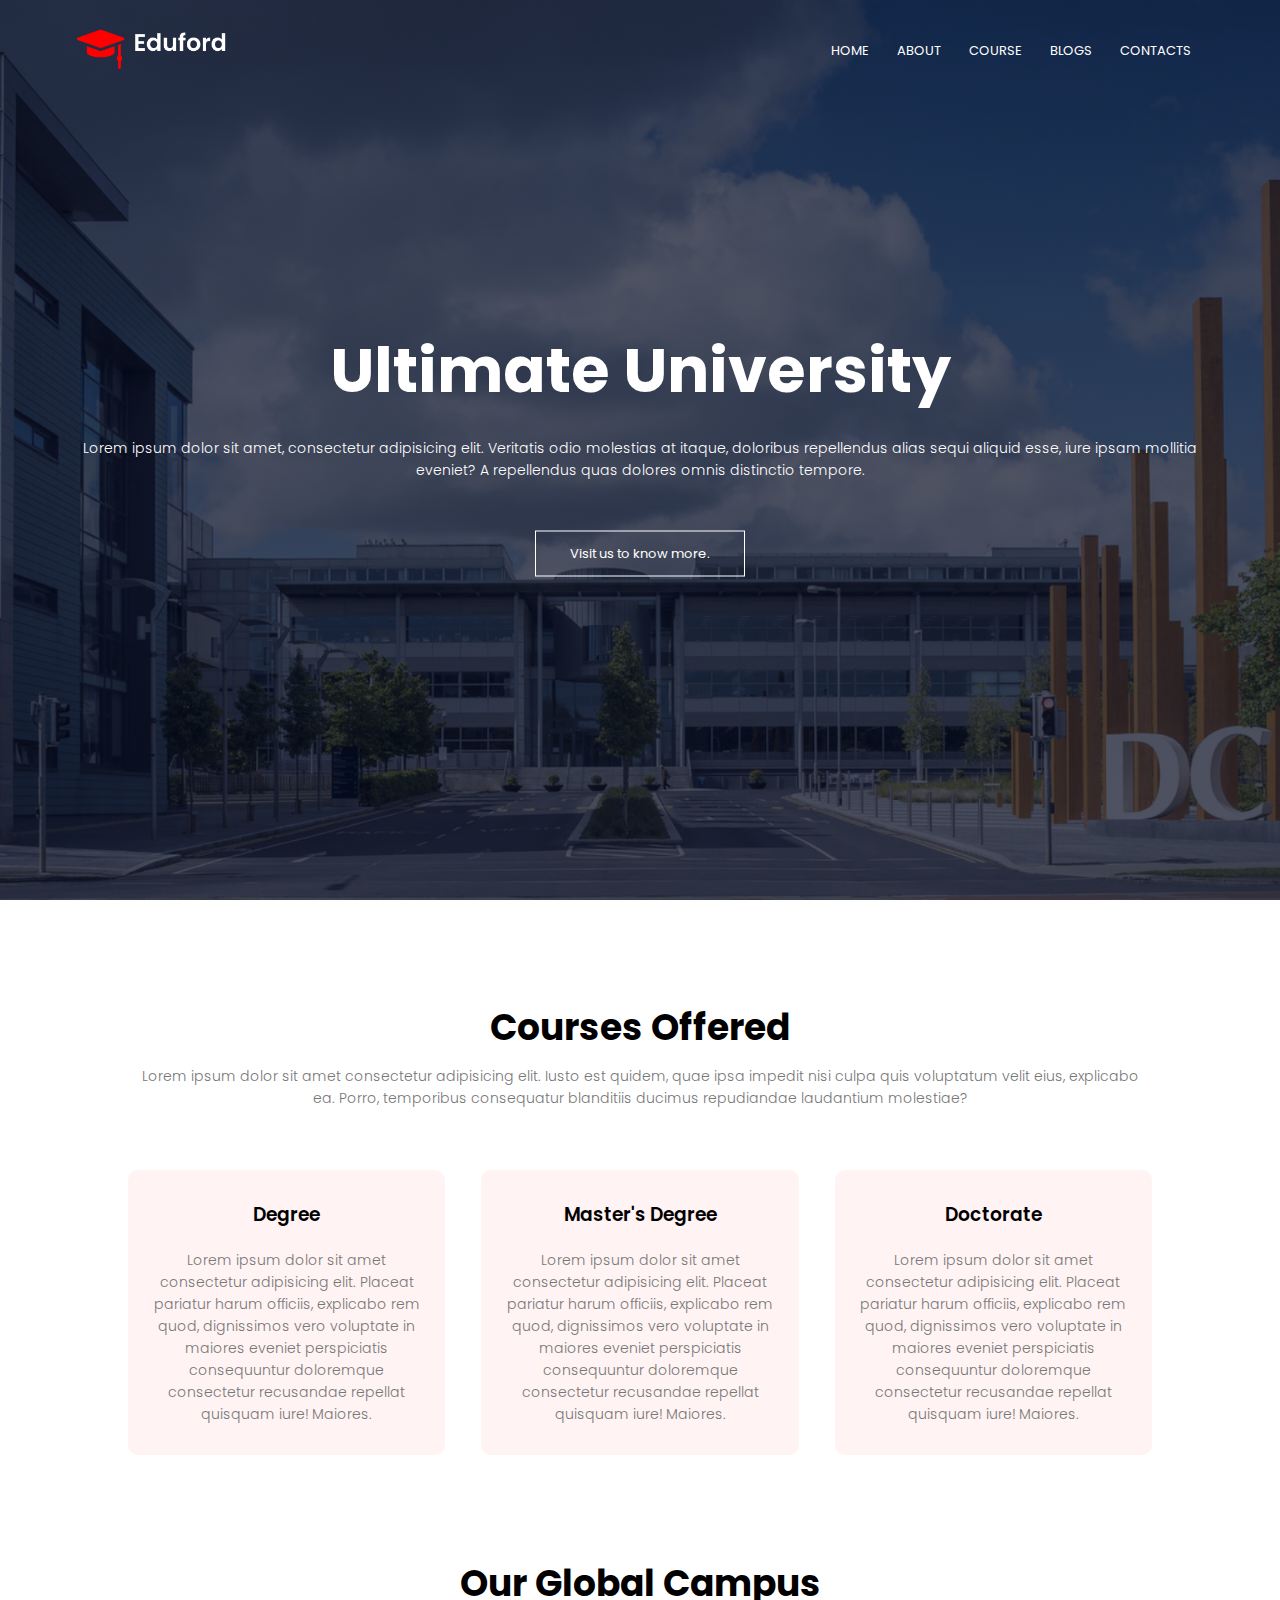
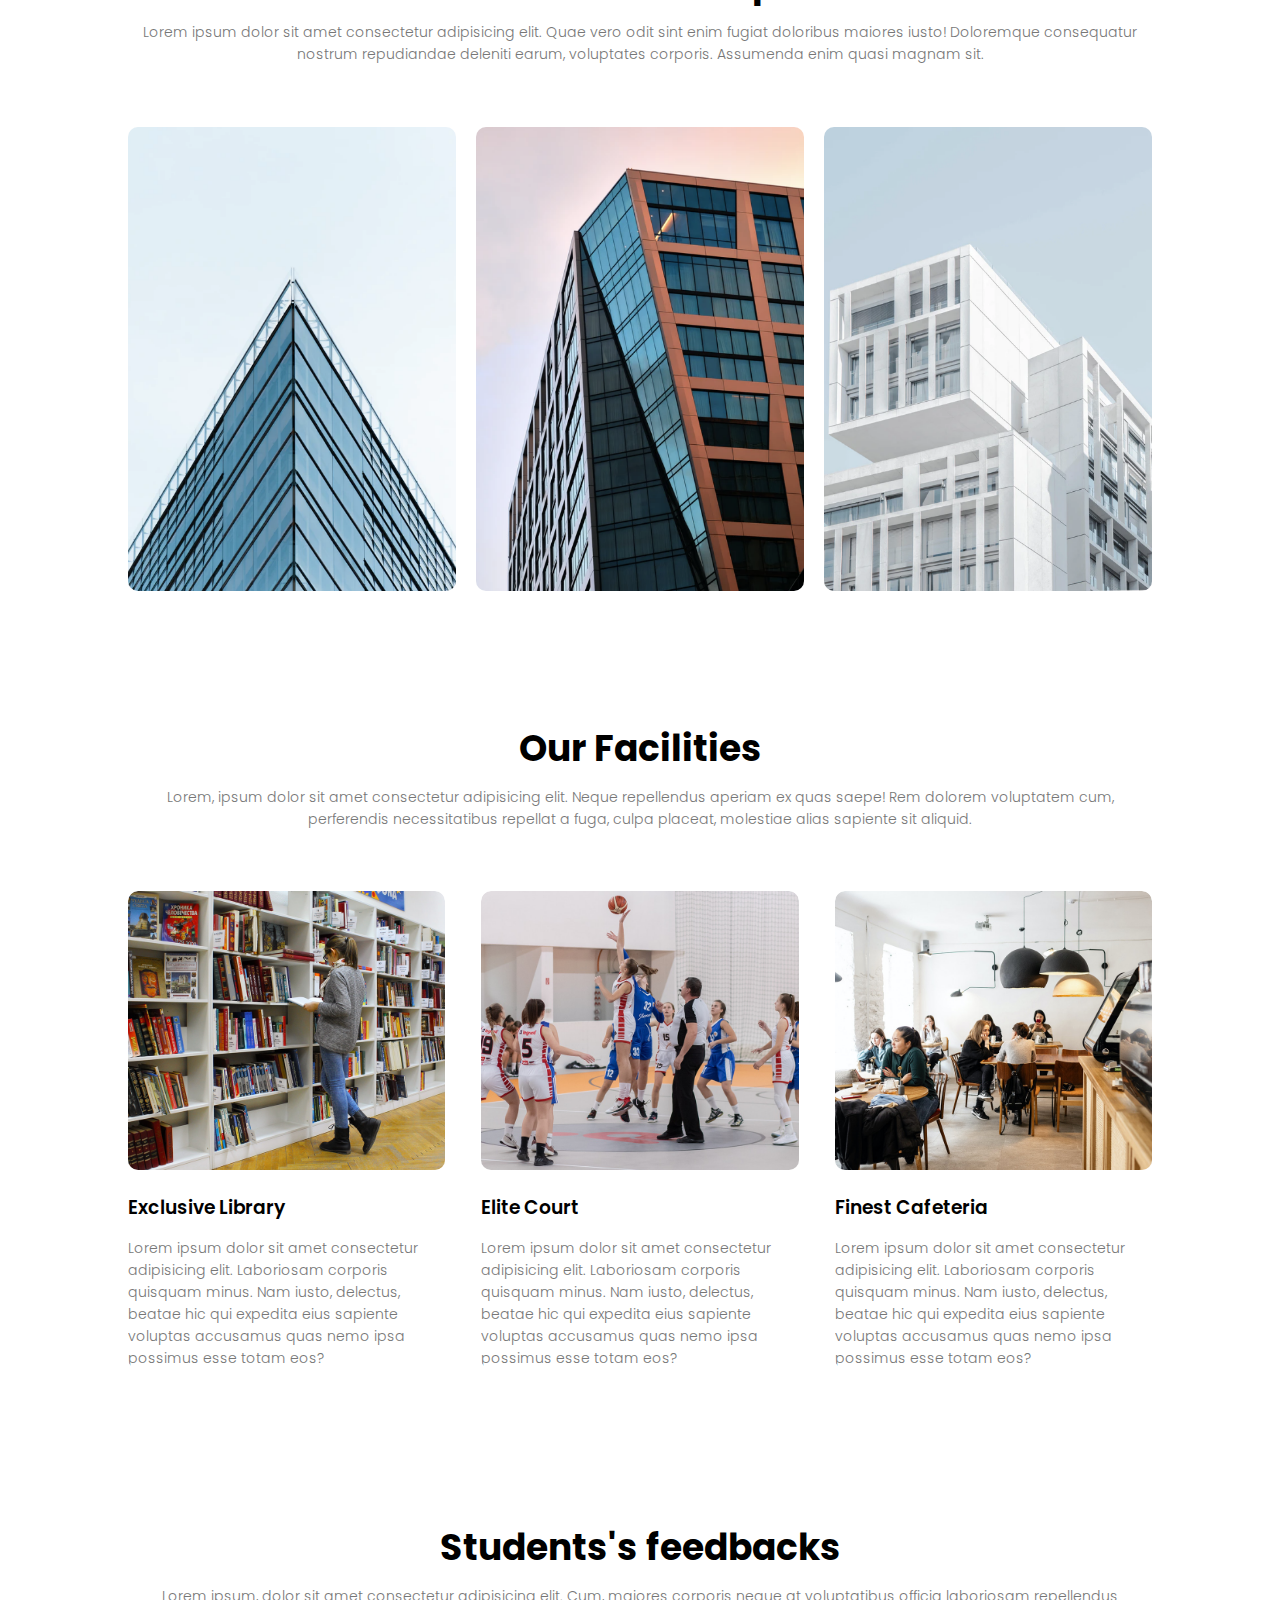
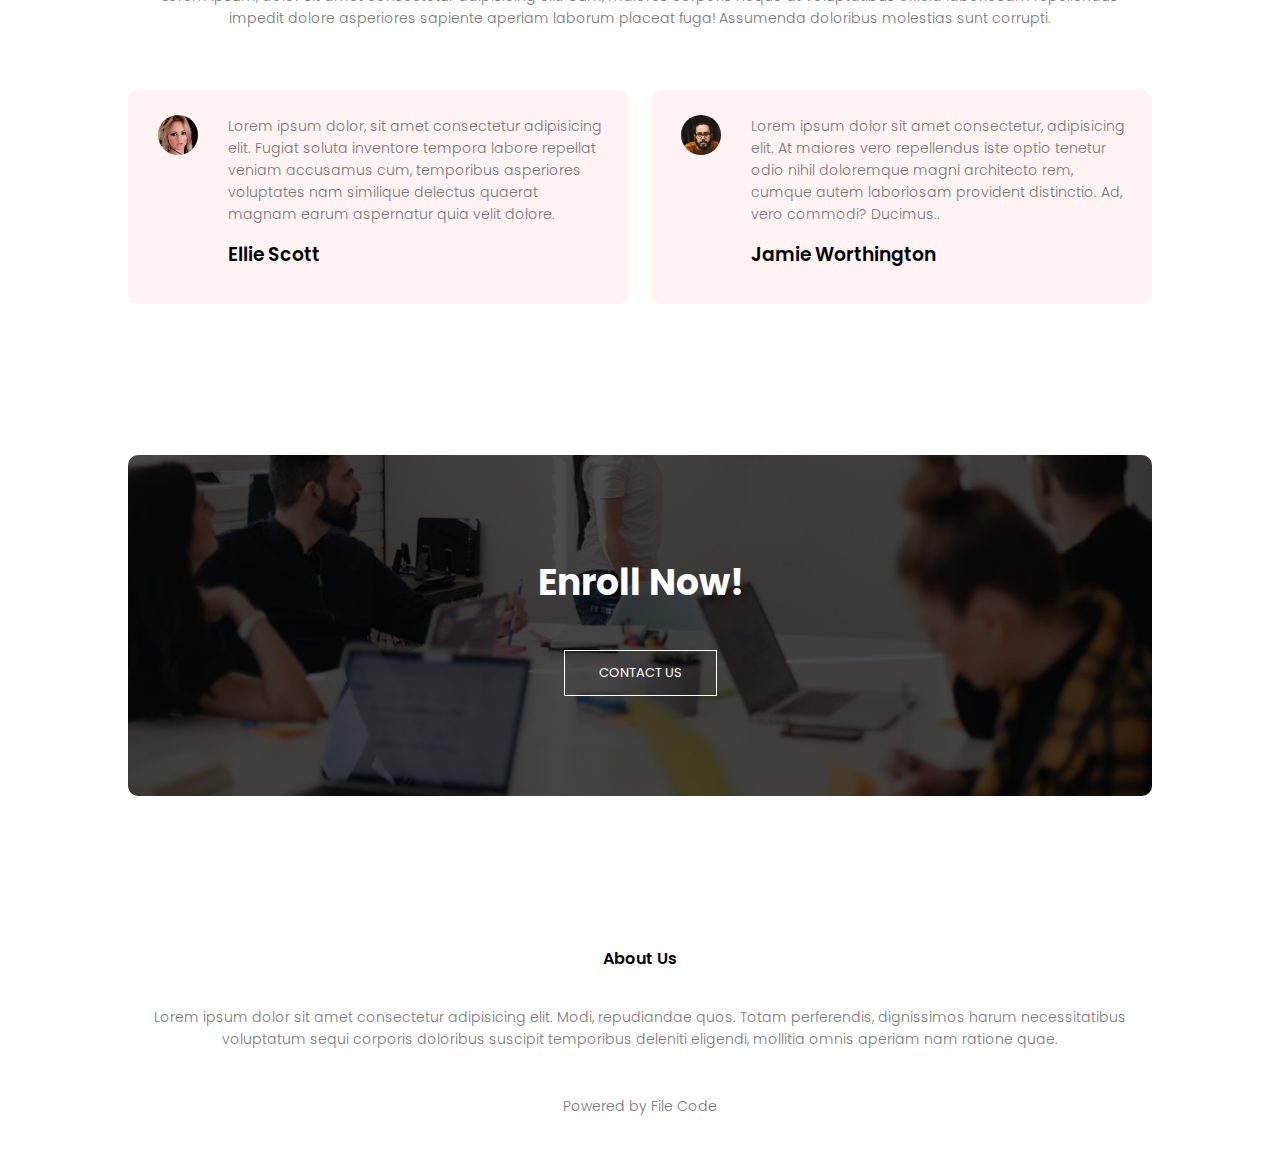
<file: index.html>
<!DOCTYPE html>
<html lang="en">
    <head>
        <meta charset="utf-8">
        <meta http-equiv="X-UA-Compatible" content="IE=edge">
        <title>EduFord University</title>
        <meta name="description" content="World's biggest university">
        <meta name="viewport" content="width=device-width, initial-scale=1">
        <link rel="stylesheet" href="styles.css">
        <link rel="stylesheet" href="https://cdnjs.cloudflare.com/ajax/libs/font-awesome/6.1.1/css/all.min.css" integrity="sha512-KfkfwYDsLkIlwQp6LFnl8zNdLGxu9YAA1QvwINks4PhcElQSvqcyVLLD9aMhXd13uQjoXtEKNosOWaZqXgel0g==" crossorigin="anonymous" referrerpolicy="no-referrer" />
        <link rel="icon" href="eduford_img/favicon.ico" type="image/ico">
    </head>
    <body>
        <section class="header" id="home">
            <nav>
                <a href="index.html"><img src="eduford_img/logo.png" alt="Logo"></a>
                <div class="nav-links" id="navLinks">
                    <i class="fa-solid fa-xmark" onclick="hideMenu()"></i>
                    <ul>
                        <li><a href="index.html">HOME</a></li>
                        <li><a href="about.html">ABOUT</a></li>
                        <li><a href="course.html">COURSE</a></li>
                        <li><a href="blog.html">BLOGS</a></li>
                        <li><a href="contacts.html">CONTACTS</a></li>
                    </ul>
                </div>
                <i class="fa-solid fa-bars" onclick="showMenu()"></i>
            </nav>
    <div class="text-box">
        <h1>Ultimate University</h1>
        <p>Lorem ipsum dolor sit amet, consectetur adipisicing elit. Veritatis odio molestias at itaque, doloribus repellendus alias sequi aliquid esse, iure ipsam mollitia eveniet? A repellendus quas dolores omnis distinctio tempore.</p>
        <a href="" class="hero-btn">Visit us to know more.</a>
    </div>

        </section>

        <section class="course" id="course">
            <h1>Courses Offered</h1>
            <p>Lorem ipsum dolor sit amet consectetur adipisicing elit. Iusto est quidem, quae ipsa impedit nisi culpa quis voluptatum velit eius, explicabo ea. Porro, temporibus consequatur blanditiis ducimus repudiandae laudantium molestiae?</p>

            <div class="row">
                <div class="course-col">
                    <h3>Degree</h3>
                    <p>Lorem ipsum dolor sit amet consectetur adipisicing elit. Placeat pariatur harum officiis, explicabo rem quod, dignissimos vero voluptate in maiores eveniet perspiciatis consequuntur doloremque consectetur recusandae repellat quisquam iure! Maiores.</p>
                </div>
                <div class="course-col">
                    <h3>Master's Degree</h3>
                    <p>Lorem ipsum dolor sit amet consectetur adipisicing elit. Placeat pariatur harum officiis, explicabo rem quod, dignissimos vero voluptate in maiores eveniet perspiciatis consequuntur doloremque consectetur recusandae repellat quisquam iure! Maiores.</p>
                </div>
                <div class="course-col">
                    <h3>Doctorate</h3>
                    <p>Lorem ipsum dolor sit amet consectetur adipisicing elit. Placeat pariatur harum officiis, explicabo rem quod, dignissimos vero voluptate in maiores eveniet perspiciatis consequuntur doloremque consectetur recusandae repellat quisquam iure! Maiores.</p>
                </div>
            </div>
        </section>

        <!-- Campus -->
        <section class="campus" id="campus">
            <h1>Our Global Campus</h1>
            <p>Lorem ipsum dolor sit amet consectetur adipisicing elit. Quae vero odit sint enim fugiat doloribus maiores iusto! Doloremque consequatur nostrum repudiandae deleniti earum, voluptates corporis. Assumenda enim quasi magnam sit.</p>

            <div class="row">
                <div class="campus-col">
                    <img src="eduford_img/london.png" alt="Campus">
                    <div class="layer">
                        <h3>LONDON</h3>
                    </div>
                </div>
                <div class="campus-col">
                    <img src="eduford_img/newyork.png" alt="Campus">
                    <div class="layer">
                        <h3>NEW YORK</h3>
                    </div>
                </div>
                <div class="campus-col">
                    <img src="eduford_img/washington.png" alt="Campus">
                    <div class="layer">
                        <h3>WASHINGTON</h3>
                    </div>
                </div>
            </div>
        </section>
        <!-- Facilities -->
        <section class="facilities" id="blogs">
            <h1>Our Facilities</h1>
            <p>Lorem, ipsum dolor sit amet consectetur adipisicing elit. Neque repellendus aperiam ex quas saepe! Rem dolorem voluptatem cum, perferendis necessitatibus repellat a fuga, culpa placeat, molestiae alias sapiente sit aliquid.</p>

            <div class="row">
                <div class="facilities-col">
                    <img src="eduford_img/library.png" alt="">
                    <h3>Exclusive Library</h3>
                    <p>Lorem ipsum dolor sit amet consectetur adipisicing elit. Laboriosam corporis quisquam minus. Nam iusto, delectus, beatae hic qui expedita eius sapiente voluptas accusamus quas nemo ipsa possimus esse totam eos?</p>
                </div>
                <div class="facilities-col">
                    <img src="eduford_img/basketball.png" alt="">
                    <h3>Elite Court</h3>
                    <p>Lorem ipsum dolor sit amet consectetur adipisicing elit. Laboriosam corporis quisquam minus. Nam iusto, delectus, beatae hic qui expedita eius sapiente voluptas accusamus quas nemo ipsa possimus esse totam eos?</p>
                </div>
                <div class="facilities-col">
                    <img src="eduford_img/cafeteria.png" alt="">
                    <h3>Finest Cafeteria</h3>
                    <p>Lorem ipsum dolor sit amet consectetur adipisicing elit. Laboriosam corporis quisquam minus. Nam iusto, delectus, beatae hic qui expedita eius sapiente voluptas accusamus quas nemo ipsa possimus esse totam eos?</p>
                </div>
            </div>
        </section>

        <!-- Testimonials -->
        <section class="testimonials">
            <h1>Students's feedbacks</h1>
            <p>Lorem ipsum, dolor sit amet consectetur adipisicing elit. Cum, maiores corporis neque at voluptatibus officia laboriosam repellendus impedit dolore asperiores sapiente aperiam laborum placeat fuga! Assumenda doloribus molestias sunt corrupti.</p>

            <div class="row">
                <div class="testimonial-col">
                    <img src="eduford_img/user1.jpg" alt="user1">
                    <div>
                        <p>Lorem ipsum dolor, sit amet consectetur adipisicing elit. Fugiat soluta inventore tempora labore repellat veniam accusamus cum, temporibus asperiores voluptates nam similique delectus quaerat magnam earum aspernatur quia velit dolore.</p>
                        <h3>Ellie Scott</h3>
                        <i class="fa-solid fa-star"></i>
                        <i class="fa-solid fa-star"></i>
                        <i class="fa-solid fa-star"></i>
                        <i class="fa-solid fa-star"></i>
                        <i class="fa-solid fa-star"></i>
                    </div>
                </div>
                <div class="testimonial-col">
                    <img src="eduford_img/user2.jpg" alt="user2">
                    <div>
                        <p>Lorem ipsum dolor sit amet consectetur, adipisicing elit. At maiores vero repellendus iste optio tenetur odio nihil doloremque magni architecto rem, cumque autem laboriosam provident distinctio. Ad, vero commodi? Ducimus..</p>
                        <h3>Jamie Worthington</h3>
                        <i class="fa-solid fa-star"></i>
                        <i class="fa-solid fa-star"></i>
                        <i class="fa-solid fa-star"></i>
                        <i class="fa-solid fa-star"></i>
                        <i class="fa-solid fa-star-half-stroke"></i>
                    </div>
                </div>
            </div>
        </section>

        <!-- Call to action -->
        <section class="cta" id="contacts">
            <h1>Enroll Now!</h1>
            <a href="" class="hero-btn">CONTACT US</a>
        </section>

        <!-- Footer -->
        <section class="footer">
            <h4>About Us</h4>
            <p>Lorem ipsum dolor sit amet consectetur adipisicing elit. Modi, repudiandae quos. Totam perferendis, dignissimos harum necessitatibus voluptatum sequi corporis doloribus suscipit temporibus deleniti eligendi, mollitia omnis aperiam nam ratione quae.</p>
            <div class="icons">
                <i class="fa-brands fa-instagram"></i>
                <i class="fa-brands fa-facebook"></i>
                <i class="fa-brands fa-linkedin"></i>
                <i class="fa-brands fa-twitter-square"></i>
                <i class="fa-brands fa-tiktok"></i>
            </div>
            <p>Powered by <i class="fa-solid fa-file-code fa-xl"></i> File Code</p>
        </section>

        <!-- Toggle Menu -->
        <script>
            var navLinks = document.getElementById('navLinks');
            
            function showMenu() {
                navLinks.style.right = "0";
            }
            function hideMenu() {
                navLinks.style.right = "-200px";
            }
        </script>

    </body>
</html>
</file>
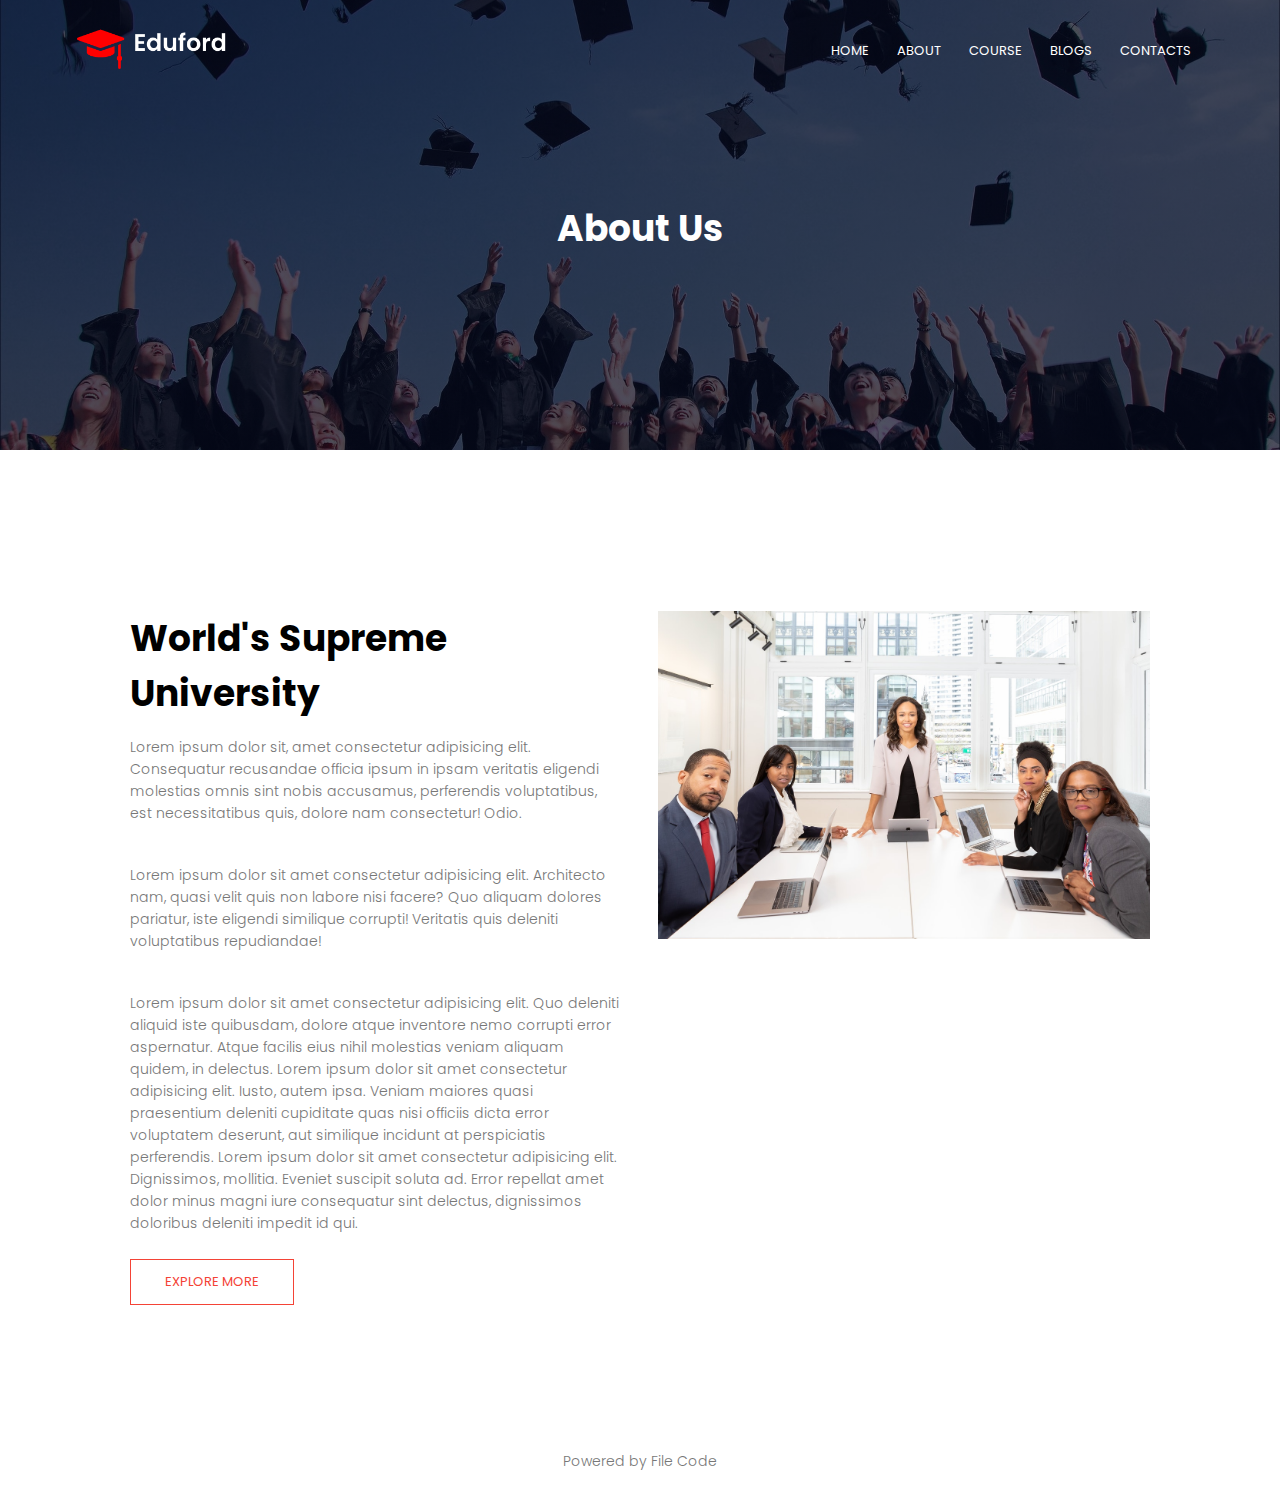
<file: about.html>
<!DOCTYPE html>
<html lang="en">
    <head>
        <meta charset="utf-8">
        <meta http-equiv="X-UA-Compatible" content="IE=edge">
        <title>Eduford University</title>
        <meta name="description" content="World's biggest university">
        <meta name="viewport" content="width=device-width, initial-scale=1">
        <link rel="stylesheet" href="styles.css">
        <link rel="stylesheet" href="https://cdnjs.cloudflare.com/ajax/libs/font-awesome/6.1.1/css/all.min.css" integrity="sha512-KfkfwYDsLkIlwQp6LFnl8zNdLGxu9YAA1QvwINks4PhcElQSvqcyVLLD9aMhXd13uQjoXtEKNosOWaZqXgel0g==" crossorigin="anonymous" referrerpolicy="no-referrer" />
        <link rel="icon" href="eduford_img/favicon.ico" type="image/ico">
    </head>
    <body>
        <section class="sub-header">
            <nav>
                <a href="index.html"><img src="eduford_img/logo.png" alt="Logo"></a>
                <div class="nav-links" id="navLinks">
                    <i class="fa-solid fa-xmark" onclick="hideMenu()"></i>
                    <ul>
                        <li><a href="index.html">HOME</a></li>
                        <li><a href="about.html">ABOUT</a></li>
                        <li><a href="course.html">COURSE</a></li>
                        <li><a href="blog.html">BLOGS</a></li>
                        <li><a href="">CONTACTS</a></li>
                    </ul>
                </div>
                <i class="fa-solid fa-bars" onclick="showMenu()"></i>
            </nav>
            <h1>About Us</h1>
        </section>

        <!-- About us content -->
        <section class="about-us">
            <div class="row">
                <div class="about-col">
                    <h1>World's Supreme University</h1>
                    <p>Lorem ipsum dolor sit, amet consectetur adipisicing elit. Consequatur recusandae officia ipsum in ipsam veritatis eligendi molestias omnis sint nobis accusamus, perferendis voluptatibus, est necessitatibus quis, dolore nam consectetur! Odio.</p>
                    <p>Lorem ipsum dolor sit amet consectetur adipisicing elit. Architecto nam, quasi velit quis non labore nisi facere? Quo aliquam dolores pariatur, iste eligendi similique corrupti! Veritatis quis deleniti voluptatibus repudiandae!</p>
                    <p>Lorem ipsum dolor sit amet consectetur adipisicing elit. Quo deleniti aliquid iste quibusdam, dolore atque inventore nemo corrupti error aspernatur. Atque facilis eius nihil molestias veniam aliquam quidem, in delectus. Lorem ipsum dolor sit amet consectetur adipisicing elit. Iusto, autem ipsa. Veniam maiores quasi praesentium deleniti cupiditate quas nisi officiis dicta error voluptatem deserunt, aut similique incidunt at perspiciatis perferendis. Lorem ipsum dolor sit amet consectetur adipisicing elit. Dignissimos, mollitia. Eveniet suscipit soluta ad. Error repellat amet dolor minus magni iure consequatur sint delectus, dignissimos doloribus deleniti impedit id qui.</p>
                    <a href="" class="hero-btn red-btn">EXPLORE MORE</a>
                </div>
                <div class="about-col">
                    <img src="eduford_img/about.jpg" alt="About">
                </div>
            </div>
        </section>


        <!-- Footer -->
        <section class="footer">
            <div class="icons">
                <i class="fa-brands fa-instagram"></i>
                <i class="fa-brands fa-facebook"></i>
                <i class="fa-brands fa-linkedin"></i>
                <i class="fa-brands fa-twitter-square"></i>
                <i class="fa-brands fa-tiktok"></i>
            </div>
            <p>Powered by <i class="fa-solid fa-file-code fa-xl"></i> File Code</p>
        </section>

        <!-- Toggle Menu -->
        <script>
            var navLinks = document.getElementById('navLinks');
            
            function showMenu() {
                navLinks.style.right = "0";
            }
            function hideMenu() {
                navLinks.style.right = "-200px";
            }
        </script>

    </body>
</html>
</file>
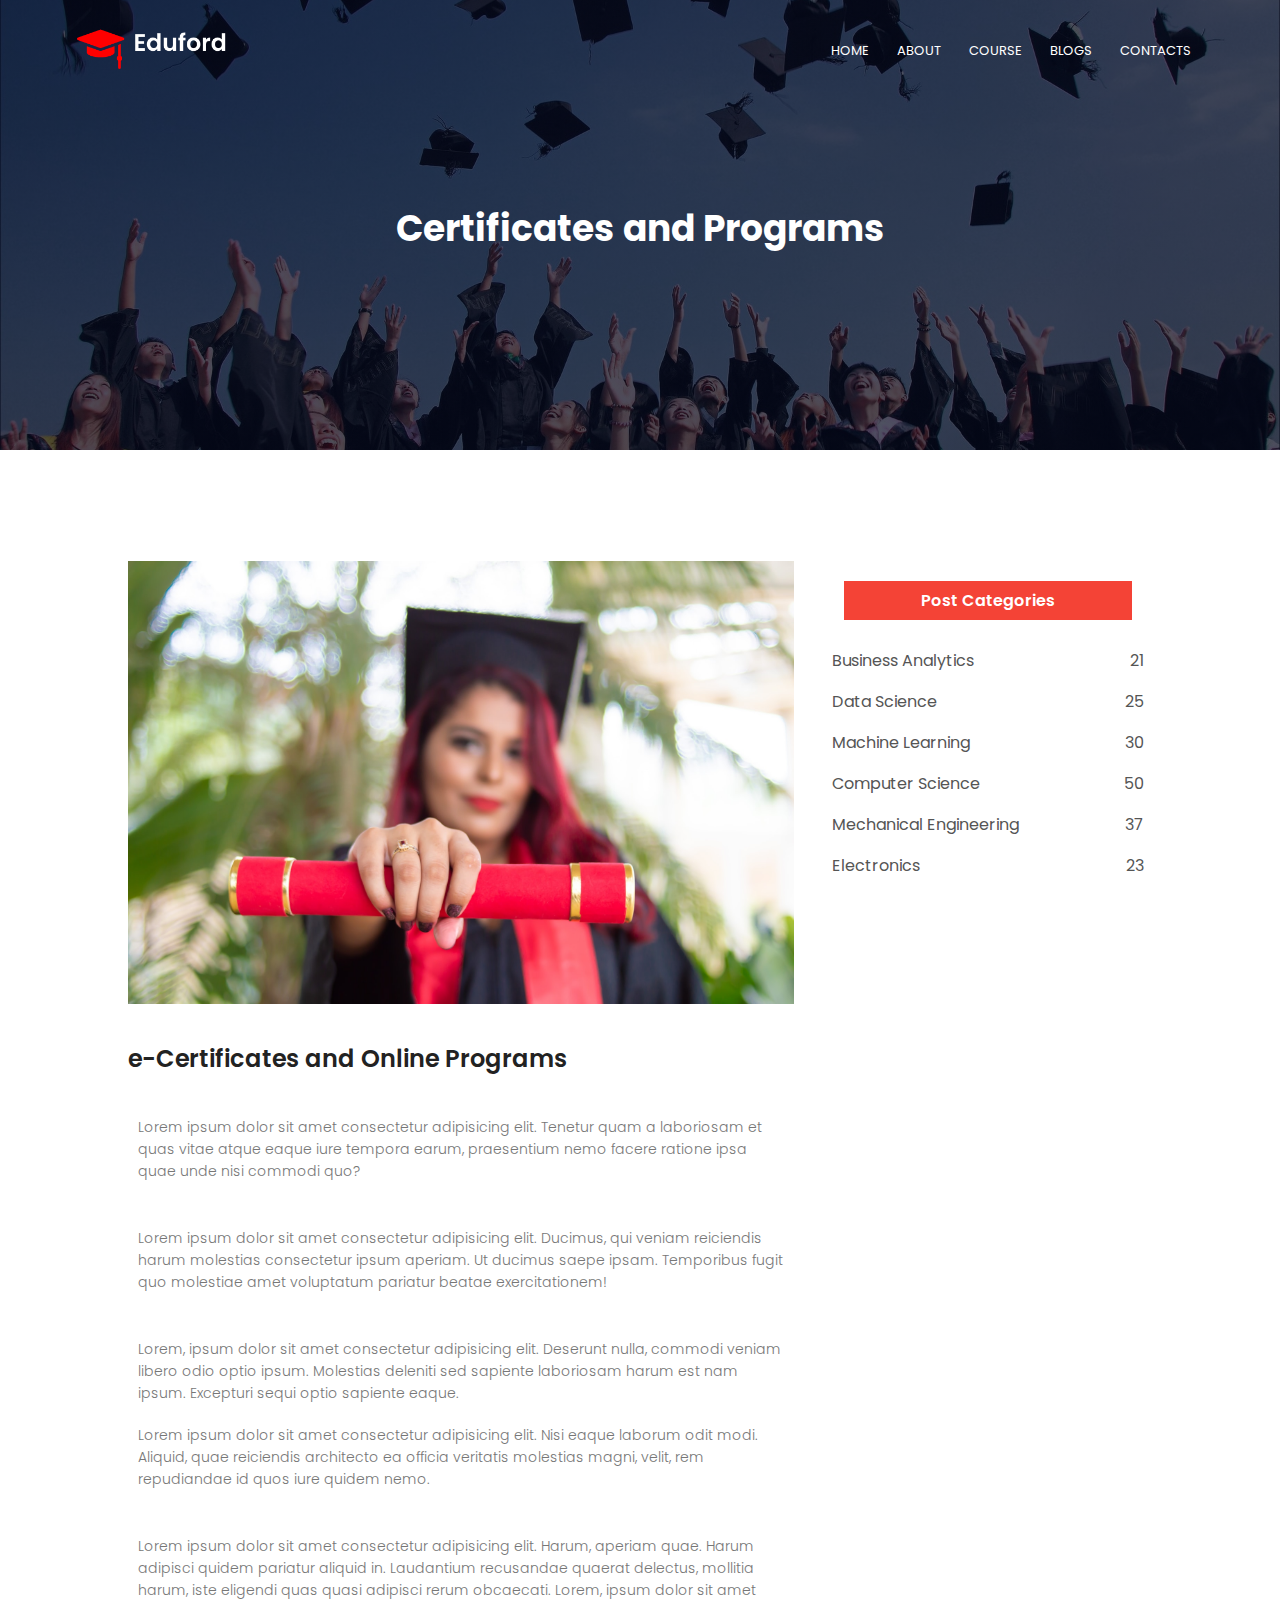
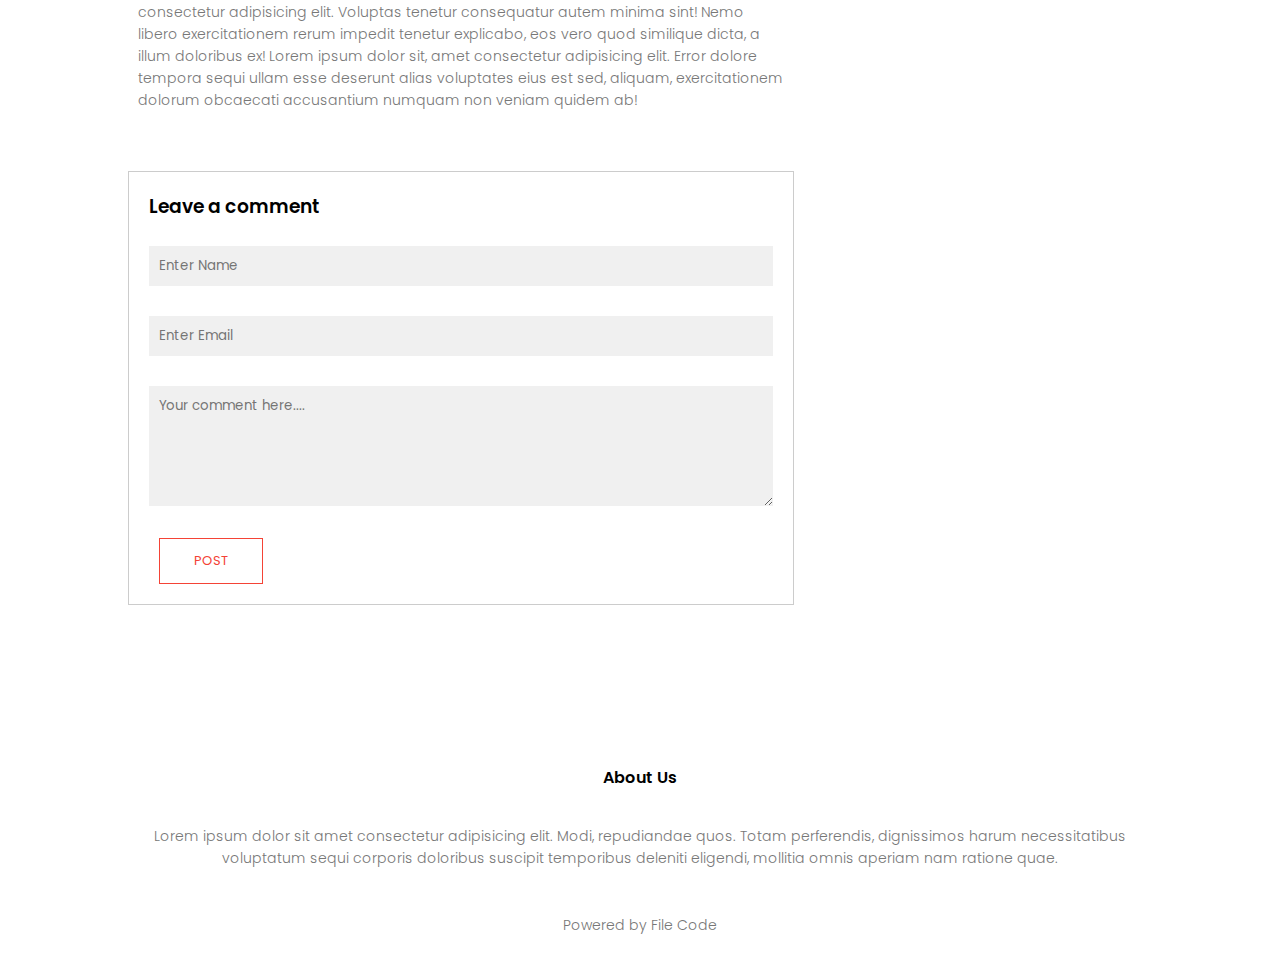
<file: blog.html>
<!DOCTYPE html>
<html lang="en">
    <head>
        <meta charset="utf-8">
        <meta http-equiv="X-UA-Compatible" content="IE=edge">
        <title>Eduford University</title>
        <meta name="description" content="World's biggest university">
        <meta name="viewport" content="width=device-width, initial-scale=1">
        <link rel="stylesheet" href="styles.css">
        <link rel="stylesheet" href="https://cdnjs.cloudflare.com/ajax/libs/font-awesome/6.1.1/css/all.min.css" integrity="sha512-KfkfwYDsLkIlwQp6LFnl8zNdLGxu9YAA1QvwINks4PhcElQSvqcyVLLD9aMhXd13uQjoXtEKNosOWaZqXgel0g==" crossorigin="anonymous" referrerpolicy="no-referrer" />
        <link rel="icon" href="eduford_img/favicon.ico" type="image/ico">
    </head>
    <body>
        <section class="sub-header">
            <nav>
                <a href="index.html"><img src="eduford_img/logo.png" alt="Logo"></a>
                <div class="nav-links" id="navLinks">
                    <i class="fa-solid fa-xmark" onclick="hideMenu()"></i>
                    <ul>
                        <li><a href="index.html">HOME</a></li>
                        <li><a href="about.html">ABOUT</a></li>
                        <li><a href="course.html">COURSE</a></li>
                        <li><a href="blog.html">BLOGS</a></li>
                        <li><a href="contacts.html">CONTACTS</a></li>
                    </ul>
                </div>
                <i class="fa-solid fa-bars" onclick="showMenu()"></i>
            </nav>
            <h1>Certificates and Programs</h1>
        </section>
       <!-- Blog Page content-->
       <section class="blog-content">
           <div class="row">
               <div class="blog-left">
                   <img src="eduford_img/certificate.jpg" alt="Certificate">
                   <h2>e-Certificates and Online Programs</h2>
                   <p>Lorem ipsum dolor sit amet consectetur adipisicing elit. Tenetur quam a laboriosam et quas vitae atque eaque iure tempora earum, praesentium nemo facere ratione ipsa quae unde nisi commodi quo?</p>
                   <br>
                   <p>Lorem ipsum dolor sit amet consectetur adipisicing elit. Ducimus, qui veniam reiciendis harum molestias consectetur ipsum aperiam. Ut ducimus saepe ipsam. Temporibus fugit quo molestiae amet voluptatum pariatur beatae exercitationem!</p>
                   <br>
                   <p>Lorem, ipsum dolor sit amet consectetur adipisicing elit. Deserunt nulla, commodi veniam libero odio optio ipsum. Molestias deleniti sed sapiente laboriosam harum est nam ipsum. Excepturi sequi optio sapiente eaque.</p>
                   <p>Lorem ipsum dolor sit amet consectetur adipisicing elit. Nisi eaque laborum odit modi. Aliquid, quae reiciendis architecto ea officia veritatis molestias magni, velit, rem repudiandae id quos iure quidem nemo.</p>
                   <br>
                   <p>Lorem ipsum dolor sit amet consectetur adipisicing elit. Harum, aperiam quae. Harum adipisci quidem pariatur aliquid in. Laudantium recusandae quaerat delectus, mollitia harum, iste eligendi quas quasi adipisci rerum obcaecati. Lorem, ipsum dolor sit amet consectetur adipisicing elit. Voluptas tenetur consequatur autem minima sint! Nemo libero exercitationem rerum impedit tenetur explicabo, eos vero quod similique dicta, a illum doloribus ex! Lorem ipsum dolor sit, amet consectetur adipisicing elit. Error dolore tempora sequi ullam esse deserunt alias voluptates eius est sed, aliquam, exercitationem dolorum obcaecati accusantium numquam non veniam quidem ab!</p>

                   <div class="comment-box">
                    <h3>Leave a comment</h3>
                    
                    <form action="" class="comment-form">
                        <input type="text" placeholder="Enter Name">
                        <input type="email" placeholder="Enter Email">
                        <textarea name="" id="" rows="5" placeholder="Your comment here...."></textarea>
                        <button type="submit" class="hero-btn red-btn">POST</button>
                    </form>
                   </div>

               </div>
               <div class="blog-right">
                   <h3>Post Categories</h3>
                   <div>
                       <span>Business Analytics</span>
                       <span>21</span>
                   </div>
                   <div>
                        <span>Data Science</span>
                        <span>25</span>
                    </div>
                    <div>
                        <span>Machine Learning</span>
                        <span>30</span>
                    </div>
                    <div>
                        <span>Computer Science</span>
                        <span>50</span>
                    </div>
                    <div>
                        <span>Mechanical Engineering</span>
                        <span>37</span>
                    </div>
                    <div>
                        <span>Electronics</span>
                        <span>23</span>
                    </div>
               </div>
           </div>
       </section>
        <!-- Footer -->
        <section class="footer">
            <h4>About Us</h4>
            <p>Lorem ipsum dolor sit amet consectetur adipisicing elit. Modi, repudiandae quos. Totam perferendis, dignissimos harum necessitatibus voluptatum sequi corporis doloribus suscipit temporibus deleniti eligendi, mollitia omnis aperiam nam ratione quae.</p>
            <div class="icons">
                <i class="fa-brands fa-instagram"></i>
                <i class="fa-brands fa-facebook"></i>
                <i class="fa-brands fa-linkedin"></i>
                <i class="fa-brands fa-twitter-square"></i>
                <i class="fa-brands fa-tiktok"></i>
            </div>
            <p>Powered by <i class="fa-solid fa-file-code fa-xl"></i> File Code</p>
        </section>

        <!-- Toggle Menu -->
        <script>
            var navLinks = document.getElementById('navLinks');
            
            function showMenu() {
                navLinks.style.right = "0";
            }
            function hideMenu() {
                navLinks.style.right = "-200px";
            }
        </script>

    </body>
</html>
</file>
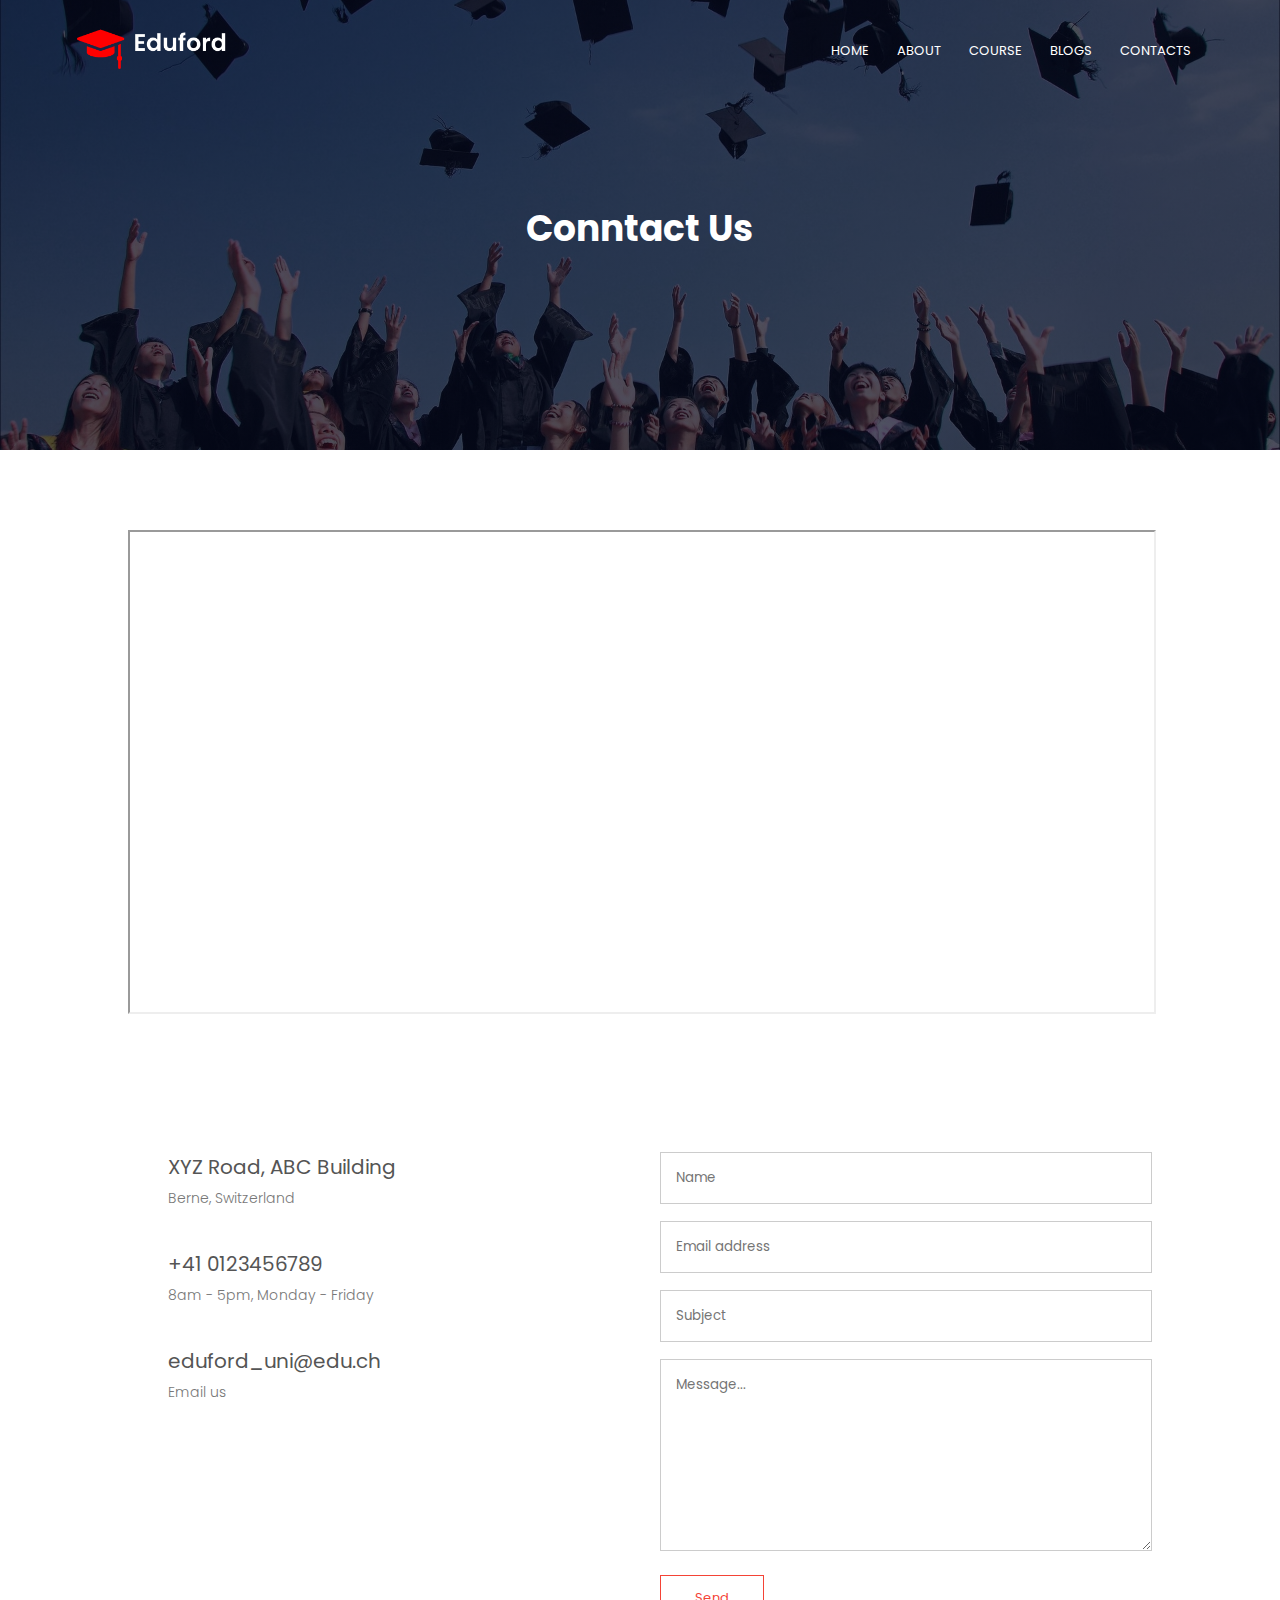
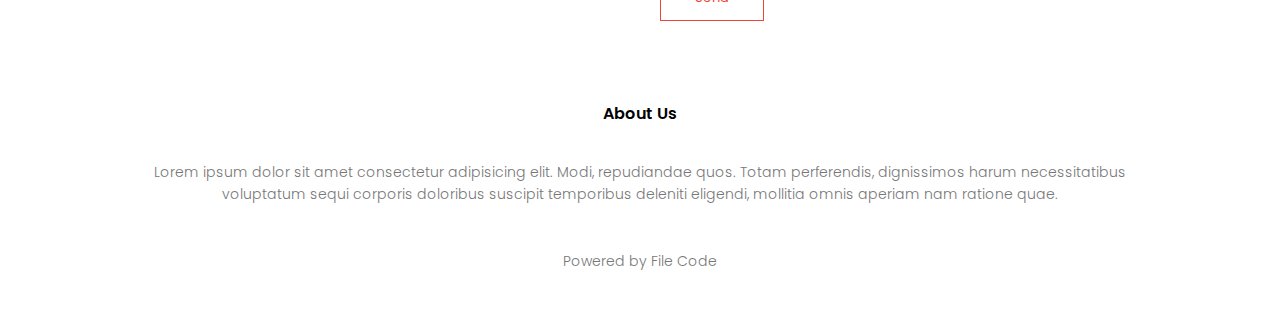
<file: contacts.html>
<!DOCTYPE html>
<html lang="en">
    <head>
        <meta charset="utf-8">
        <meta http-equiv="X-UA-Compatible" content="IE=edge">
        <title>Eduford University</title>
        <meta name="description" content="World's biggest university">
        <meta name="viewport" content="width=device-width, initial-scale=1">
        <link rel="stylesheet" href="styles.css">
        <link rel="stylesheet" href="https://cdnjs.cloudflare.com/ajax/libs/font-awesome/6.1.1/css/all.min.css" integrity="sha512-KfkfwYDsLkIlwQp6LFnl8zNdLGxu9YAA1QvwINks4PhcElQSvqcyVLLD9aMhXd13uQjoXtEKNosOWaZqXgel0g==" crossorigin="anonymous" referrerpolicy="no-referrer" />
        <link rel="icon" href="eduford_img/favicon.ico" type="image/ico">
    </head>
    <body>
        <section class="sub-header">
            <nav>
                <a href="index.html"><img src="eduford_img/logo.png" alt="Logo"></a>
                <div class="nav-links" id="navLinks">
                    <i class="fa-solid fa-xmark" onclick="hideMenu()"></i>
                    <ul>
                        <li><a href="index.html">HOME</a></li>
                        <li><a href="about.html">ABOUT</a></li>
                        <li><a href="course.html">COURSE</a></li>
                        <li><a href="blog.html">BLOGS</a></li>
                        <li><a href="contacts.html">CONTACTS</a></li>
                    </ul>
                </div>
                <i class="fa-solid fa-bars" onclick="showMenu()"></i>
            </nav>
            <h1>Conntact Us</h1>
        </section>

        <!-- Contact us content -->
        <section class="location">
            <iframe src="https://www.google.com/maps/d/embed?mid=1TO0TthdVPaOe5IRcuD9XhOUr_SA&hl=en&ehbc=2E312F" width="640" height="480"></iframe>
        </section>
        <section class="contact-us">
            <div class="row">
                <div class="contact-col">
                    <div>
                    <i class="fa fa-home"></i>
                    <span>
                        <h5>XYZ Road, ABC Building</h5>
                        <p>Berne, Switzerland</p>
                    </span>
                    </div>
                    <div>
                        <i class="fa fa-phone"></i>
                        <span>
                            <h5>+41 0123456789</h5>
                            <p>8am - 5pm, Monday - Friday</p>
                        </span>
                    </div>
                    <div>
                        <i class="fa fa-envelope"></i>
                        <span>
                            <h5>eduford_uni@edu.ch</h5>
                            <p>Email us</p>
                        </span>
                    </div>
                </div>
            <div class="contact-col">

                <form action="form-handler.php" method="post">
                    <input type="text" name="name" placeholder="Name" required>
                    <input type="email" name="email" placeholder="Email address" required>
                    <input type="text" name="subject" placeholder="Subject" required>
                    <textarea rows="8" name="message" placeholder="Message..." required></textarea>
                    <button type="submit" class="hero-btn red-btn">Send</button>
                </form>
            </div>
            </div>
        </section>

        <!-- Footer -->
        <section class="footer">
            <h4>About Us</h4>
            <p>Lorem ipsum dolor sit amet consectetur adipisicing elit. Modi, repudiandae quos. Totam perferendis, dignissimos harum necessitatibus voluptatum sequi corporis doloribus suscipit temporibus deleniti eligendi, mollitia omnis aperiam nam ratione quae.</p>
            <div class="icons">
                <i class="fa-brands fa-instagram"></i>
                <i class="fa-brands fa-facebook"></i>
                <i class="fa-brands fa-linkedin"></i>
                <i class="fa-brands fa-twitter-square"></i>
                <i class="fa-brands fa-tiktok"></i>
            </div>
            <p>Powered by <i class="fa-solid fa-file-code fa-xl"></i> File Code</p>
        </section>

        <!-- Toggle Menu -->
        <script>
            var navLinks = document.getElementById('navLinks');
            
            function showMenu() {
                navLinks.style.right = "0";
            }
            function hideMenu() {
                navLinks.style.right = "-200px";
            }
        </script>

    </body>
</html>
</file>
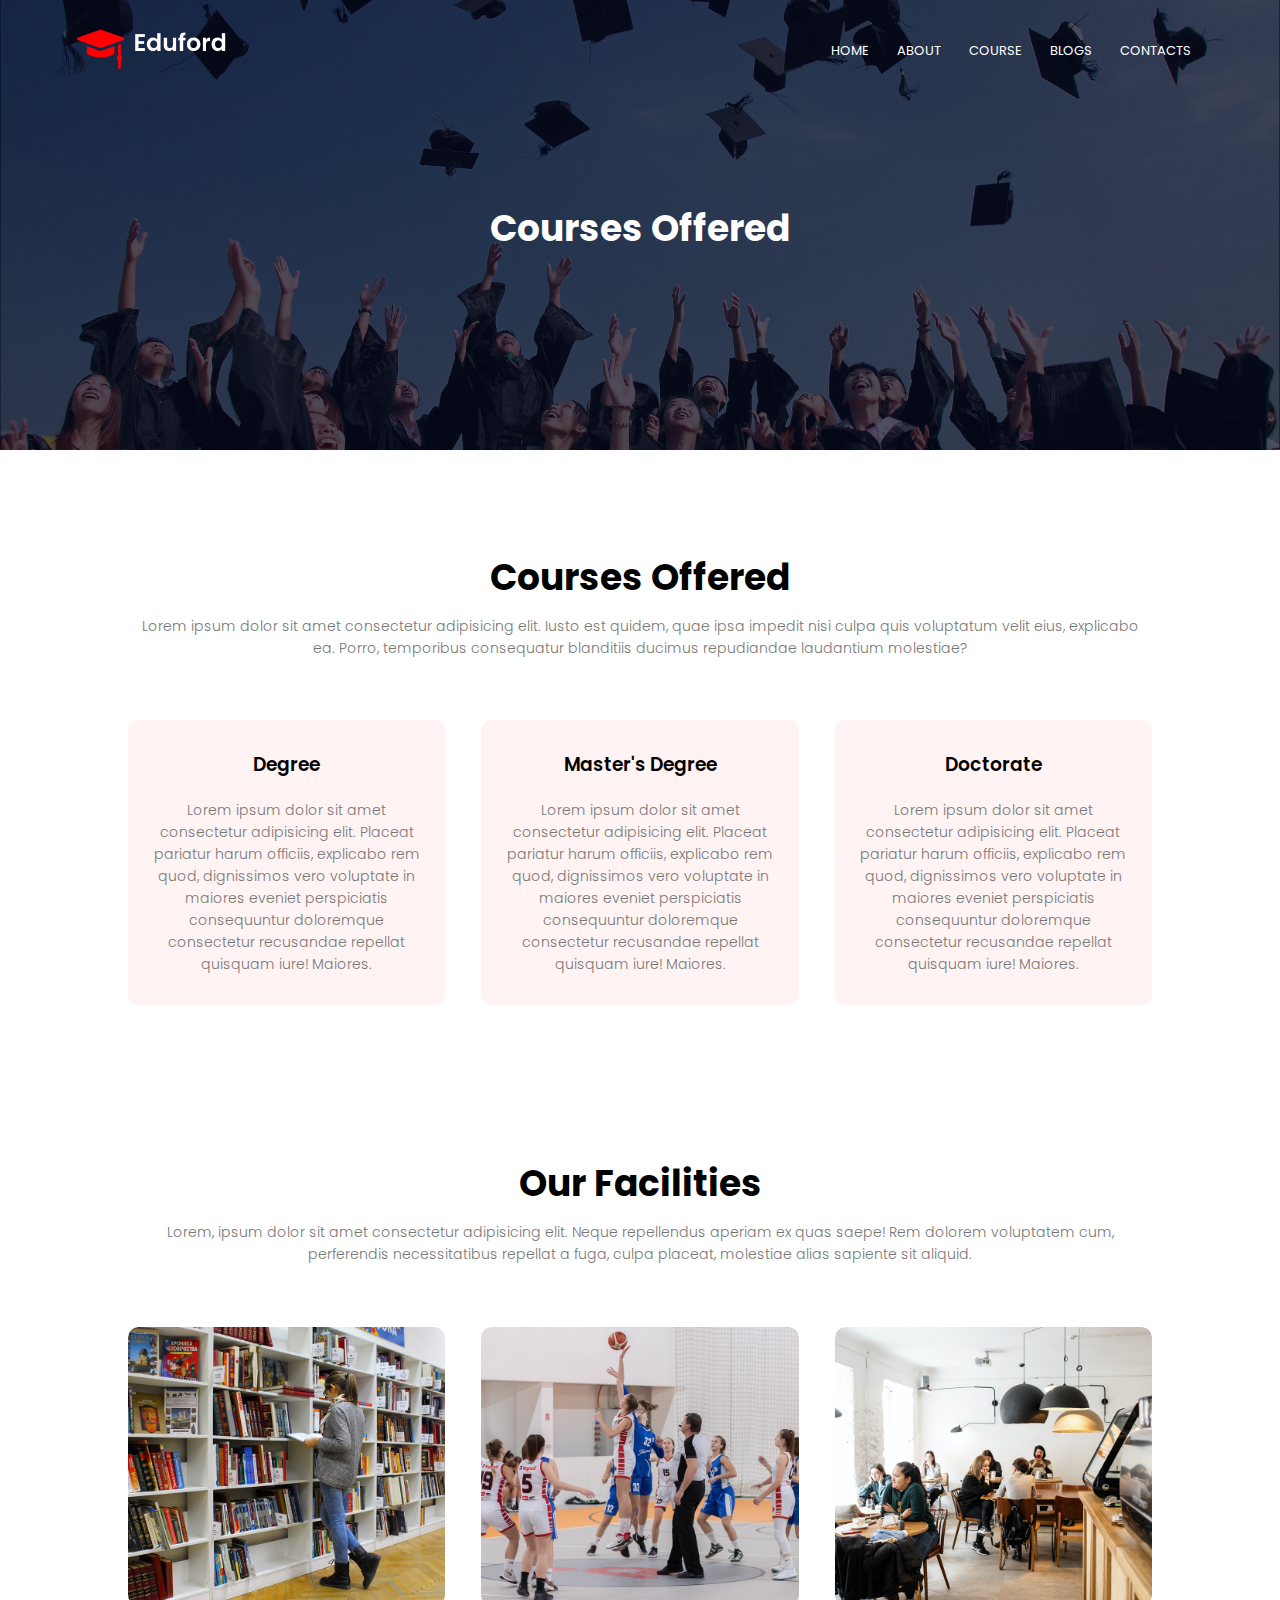
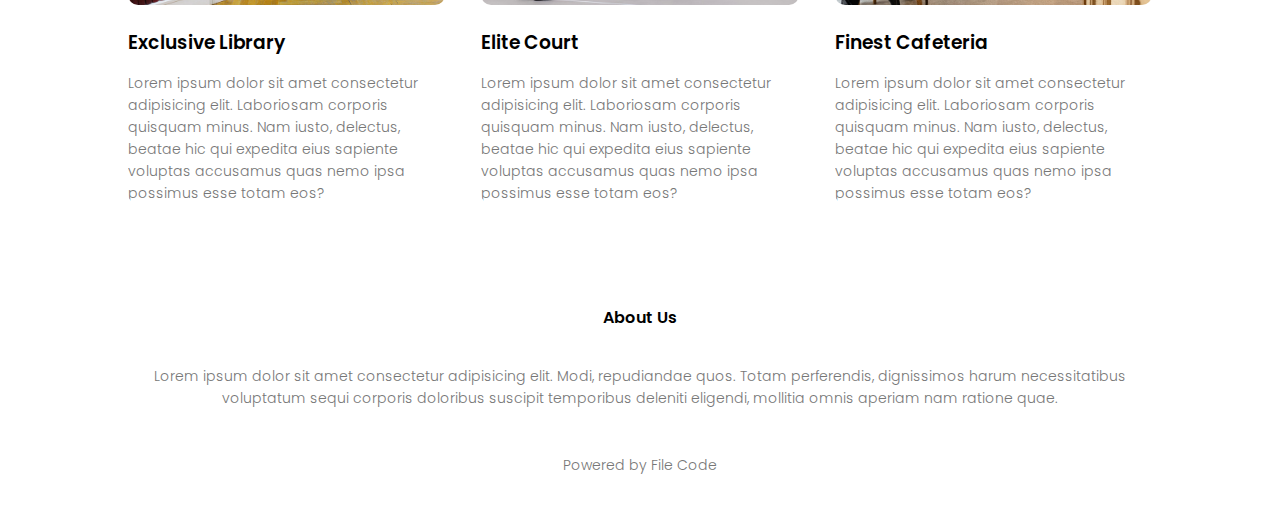
<file: course.html>
<!DOCTYPE html>
<html lang="en">
    <head>
        <meta charset="utf-8">
        <meta http-equiv="X-UA-Compatible" content="IE=edge">
        <title>Eduford University</title>
        <meta name="description" content="World's biggest university">
        <meta name="viewport" content="width=device-width, initial-scale=1">
        <link rel="stylesheet" href="styles.css">
        <link rel="stylesheet" href="https://cdnjs.cloudflare.com/ajax/libs/font-awesome/6.1.1/css/all.min.css" integrity="sha512-KfkfwYDsLkIlwQp6LFnl8zNdLGxu9YAA1QvwINks4PhcElQSvqcyVLLD9aMhXd13uQjoXtEKNosOWaZqXgel0g==" crossorigin="anonymous" referrerpolicy="no-referrer" />
        <link rel="icon" href="eduford_img/favicon.ico" type="image/ico">
    </head>
    <body>
        <section class="sub-header">
            <nav>
                <a href="index.html"><img src="eduford_img/logo.png" alt="Logo"></a>
                <div class="nav-links" id="navLinks">
                    <i class="fa-solid fa-xmark" onclick="hideMenu()"></i>
                    <ul>
                        <li><a href="index.html">HOME</a></li>
                        <li><a href="about.html">ABOUT</a></li>
                        <li><a href="course.html">COURSE</a></li>
                        <li><a href="blog.html">BLOGS</a></li>
                        <li><a href="">CONTACTS</a></li>
                    </ul>
                </div>
                <i class="fa-solid fa-bars" onclick="showMenu()"></i>
            </nav>
            <h1>Courses Offered</h1>
        </section>
        <!-- Course content-->
        <section class="course" id="course">
            <h1>Courses Offered</h1>
            <p>Lorem ipsum dolor sit amet consectetur adipisicing elit. Iusto est quidem, quae ipsa impedit nisi culpa quis voluptatum velit eius, explicabo ea. Porro, temporibus consequatur blanditiis ducimus repudiandae laudantium molestiae?</p>

            <div class="row">
                <div class="course-col">
                    <h3>Degree</h3>
                    <p>Lorem ipsum dolor sit amet consectetur adipisicing elit. Placeat pariatur harum officiis, explicabo rem quod, dignissimos vero voluptate in maiores eveniet perspiciatis consequuntur doloremque consectetur recusandae repellat quisquam iure! Maiores.</p>
                </div>
                <div class="course-col">
                    <h3>Master's Degree</h3>
                    <p>Lorem ipsum dolor sit amet consectetur adipisicing elit. Placeat pariatur harum officiis, explicabo rem quod, dignissimos vero voluptate in maiores eveniet perspiciatis consequuntur doloremque consectetur recusandae repellat quisquam iure! Maiores.</p>
                </div>
                <div class="course-col">
                    <h3>Doctorate</h3>
                    <p>Lorem ipsum dolor sit amet consectetur adipisicing elit. Placeat pariatur harum officiis, explicabo rem quod, dignissimos vero voluptate in maiores eveniet perspiciatis consequuntur doloremque consectetur recusandae repellat quisquam iure! Maiores.</p>
                </div>
            </div>
        </section>

        <!-- Facilities -->

        <section class="facilities" id="blogs">
            <h1>Our Facilities</h1>
            <p>Lorem, ipsum dolor sit amet consectetur adipisicing elit. Neque repellendus aperiam ex quas saepe! Rem dolorem voluptatem cum, perferendis necessitatibus repellat a fuga, culpa placeat, molestiae alias sapiente sit aliquid.</p>

            <div class="row">
                <div class="facilities-col">
                    <img src="eduford_img/library.png" alt="">
                    <h3>Exclusive Library</h3>
                    <p>Lorem ipsum dolor sit amet consectetur adipisicing elit. Laboriosam corporis quisquam minus. Nam iusto, delectus, beatae hic qui expedita eius sapiente voluptas accusamus quas nemo ipsa possimus esse totam eos?</p>
                </div>
                <div class="facilities-col">
                    <img src="eduford_img/basketball.png" alt="">
                    <h3>Elite Court</h3>
                    <p>Lorem ipsum dolor sit amet consectetur adipisicing elit. Laboriosam corporis quisquam minus. Nam iusto, delectus, beatae hic qui expedita eius sapiente voluptas accusamus quas nemo ipsa possimus esse totam eos?</p>
                </div>
                <div class="facilities-col">
                    <img src="eduford_img/cafeteria.png" alt="">
                    <h3>Finest Cafeteria</h3>
                    <p>Lorem ipsum dolor sit amet consectetur adipisicing elit. Laboriosam corporis quisquam minus. Nam iusto, delectus, beatae hic qui expedita eius sapiente voluptas accusamus quas nemo ipsa possimus esse totam eos?</p>
                </div>
            </div>
        </section>
        <!-- Footer -->
        <section class="footer">
            <h4>About Us</h4>
            <p>Lorem ipsum dolor sit amet consectetur adipisicing elit. Modi, repudiandae quos. Totam perferendis, dignissimos harum necessitatibus voluptatum sequi corporis doloribus suscipit temporibus deleniti eligendi, mollitia omnis aperiam nam ratione quae.</p>
            <div class="icons">
                <i class="fa-brands fa-instagram"></i>
                <i class="fa-brands fa-facebook"></i>
                <i class="fa-brands fa-linkedin"></i>
                <i class="fa-brands fa-twitter-square"></i>
                <i class="fa-brands fa-tiktok"></i>
            </div>
            <p>Powered by <i class="fa-solid fa-file-code fa-xl"></i> File Code</p>
        </section>

        <!-- Toggle Menu -->
        <script>
            var navLinks = document.getElementById('navLinks');
            
            function showMenu() {
                navLinks.style.right = "0";
            }
            function hideMenu() {
                navLinks.style.right = "-200px";
            }
        </script>

    </body>
</html>
</file>
<file: styles.css>
@import url('https://fonts.googleapis.com/css2?family=Kanit:wght@600&family=Montserrat&family=Playfair+Display&family=Poppins:wght@100;200;300;400;600;700&display=swap');

* {
    margin:0 ;
    padding: 0;
    font-family: 'Poppins', sans-serif;
}
.header{
    min-height: 100vh;
    width: 100%;
    background-image: linear-gradient(rgba(4,9,30,0.7), rgba(4,9,30,0.7)),url(eduford_img/banner.png);
    background-position: center;
    background-size: cover;
    position: relative;
}
nav {
    display: flex;
    padding: 2% 6%;
    justify-content: space-between;
    align-items: center;
}
nav img {
    width: 150px;
}
.nav-links {
    flex: 1;
    text-align: right;
}
.nav-links ul li {
    list-style: none;
    display: inline-block;
    padding: 8px 12px;
    position: relative;
}
.nav-links ul li a{
    color: #fff;
    text-decoration: none;
    font-size: 13px;
}
.nav-links ul li::after {
    content: '';
    width:  0%;
    height: 2px;
    background: #f44336;
    display: block;
    margin: auto;
    transition: 0.2s;
}
.nav-links ul li:hover::after {
    width: 100%;
}
.text-box{
    width: 90%;
    color: #fff;
    position: absolute;
    top: 50%;
    left: 50%;
    text-align: center;
    transform: translate(-50%, -50%);
}
.text-box h1 {
    font-size: 62px;
}
.text-box p {
    margin: 10px 0 40px;
    font-size: 14px;
    color:#fff;
}
.hero-btn {
    display: inline-block;
    text-decoration: none;
    color: #fff;
    border: 1px solid #fff;
    padding: 12px 34px;
    font-size: 13px;
    background: transparent;
    position: relative;
    cursor: pointer;
}
.hero-btn:hover{
    border: 1px solid #f44336;
    background: #f44336;
    transition: 0.4s;
}

nav .fa-solid{
    display:none;
}

/* General Adjustment */
.course, .campus, .facilities, .testimonials, .footer {
    width: 80%;
    margin: auto;
    text-align: center;
}
.course, .facilities, .testimonials {
    padding-top: 100px;
}
/* Courses Area */
h1{
    font-size: 36px;
    font: 600;
}
p {
    color: #777;
    font-size: 14px;
    font-weight: 300;
    line-height: 22px;
    padding: 10px;
}
.row {
    margin-top: 5%;
    display: flex;
    justify-content: space-between;
}
.course-col {
    flex-basis: 31%;
    background: #fff3f3;
    border-radius: 10px;
    margin-bottom: 5%;
    padding: 20px 12px;
    box-sizing: border-box;
}
h3 {
    text-align: center;
    font-weight: 600;
    margin: 10px 0;  
}
.course-col:hover{
    box-shadow: 0 10px 20px 0 rgb(0 0 0 / 50%);
    transition: 0.5s;
    cursor: pointer;
    transform: translateY(-5px);
}

/* Campus */

.campus {
    padding-top: 50px;
}
.campus-col {
    flex-basis: 32%;
    border-radius: 10px;
    margin-bottom: 30px;
    position: relative;
    overflow: hidden;
}
.campus-col img {
    width: 100%;
    display: block;
}
.layer {
    background: transparent;
    height: 100%;
    width: 100%;
    position: absolute;
    top: 0;
    left: 0;
}
.layer:hover {
    background: rgb(256 0 0 / 70%);
    transition: 0.5s;
}
.layer h3 {
    width: 100%;
    font-weight: 500;
    font-size: 0;
    bottom: 0;
    left: 50%;
    transform: translateX(-50%);
    position: absolute;
    transition: 0.5s;
}
.layer:hover h3 {
    bottom: 49%;
    opacity: 1;
    color: #fff;
    font-size: 26px;
}  

/* Facilities */
.facilities-col {
    flex-basis: 31%;
    border-radius: 10px;
    margin-bottom: 5%;
    text-align: left;
    overflow: hidden;
}
.facilities-col img {
    width: 100%;
    border-radius: 10px;
}
.facilities-col p {
    padding: 0;
}
.facilities-col h3 {
    margin-top: 16px;
    margin-bottom: 15px;
    text-align: left;
}

/* Testimonials  */

.testimonial-col {
    flex-basis: 44%;
    border-radius: 10px;
    margin-bottom: 5%;
    text-align: left;
    background: #fff3f3;
    padding: 25px;
    cursor: pointer;
    display: flex;
}

.testimonial-col img {
    height: 40px;
    margin-left: 5px;
    margin-right: 30px;
    border-radius: 50%;
}

.testimonial-col p {
    padding: 0;
}
.testimonial-col h3 {
    text-align: left;
    margin-top: 15px;
}
.testimonial-col .fa-solid {
    color: #f44336;
}

/* Call to action */

.cta {
    margin: 100px auto;
    width: 80%;
    background-image: linear-gradient(rgb(0 0 0 / 70%),rgb(0 0 0 / 70%)),url(eduford_img/banner2.jpg);
    background-position: center;
    background-size: cover;
    border-radius: 10px;
    text-align: center;
    padding: 100px 0;
}
.cta h1 {
    color: #fff;
    margin-bottom: 40px;
    padding: 0;
}

/* Footer */

.footer {
    padding: 30px 0;
}
.footer h4 {
    margin-bottom: 25px;
    margin-top: 20px;
    font-weight: 600;
}
.icons .fa-brands {
    color: #f44336;
    margin: 0 13px;
    cursor: pointer;
    padding: 18px 0;
}
.icons fa-solid {
    font-size: 20px;
}

/* About us */
.sub-header {
    height: 50vh;
    width: 100%;
    background-image: linear-gradient(rgb(4 9 30 / 70%),rgb(4 9 30 / 70%)),url(eduford_img/background.jpg);
    background-position: center;
    background-size: cover;
    text-align: center;
    color: #fff;
}
.sub-header h1 {
    margin-top: 100px;
}
.about-us {
    width: 80%;
    margin: auto;
    padding-top: 80px;
    padding-bottom: 50px;
}
.about-col {
    flex-basis: 48%;
    padding: 30px 2px;
}
.about-col img {
    width: 100%;
}
.about-col h1 {
    padding-top: 0;
}
.about-col p {
    padding: 15px 0 25px;
}

.red-btn {
    border: 1px solid #f44336;
    background: transparent;
    color: #f44336;
}
.red-btn:hover {
    color: #fff;
}

/* Blog content  */
.blog-content {
    width: 80%;
    margin: auto;
    padding: 60px 0;
}
.blog-left {
    flex-basis: 65%;
}
.blog-left img {
    width: 100%;
}
.blog-left h2 {
    color: #222;
    font-weight: 600;
    margin: 30px 0;
}
.blog-right {
    flex-basis: 32%;
}
.blog-right h3 {
    background: #f44336;
    color: #fff;
    padding: 7px 0;
    font-size: 16px;
    margin: 20px;
}
.blog-right div {
    display: flex;
    align-items: center;
    justify-content: space-between;
    color: #555;
    padding: 8px;
    box-sizing: border-box;
}

.comment-box {
    border: 1px solid #ccc;
    margin: 50px 0;
    padding: 10px 20px;
}
.comment-box h3 {
    text-align: left;
}
.comment-form input, .comment-form textarea {
    width: 100%;
    padding: 10px;
    margin: 15px 0;
    box-sizing: border-box;
    border: none;
    outline: none;
    background: #f0f0f0;
}
.comment-form button {
    margin: 10px;
}

/* Contact us */

.location {
    width: 80%;
    margin: auto;
    padding: 80px 0;
}
.location iframe {
    width: 100%;
}
.contact-us {
    width: 80%;
    margin: auto;
}
.contact-col {
    flex-basis: 48%;
    margin-bottom: 30px;
}
.contact-col div {
    display: flex;
    align-items: center;
    margin-bottom: 40px;
}
.contact-col div .fa {
    font-size: 28px;
    color: #f44336;
    margin: 10px;
    margin-right: 30px;
}
.contact-col div p {
    padding: 0;
}
.contact-col div h5 {
    font-size: 20px;
    margin-bottom: 5px;
    color: #555;
    font-weight: 400;
}
.contact-col input, .contact-col textarea {
    width: 100%;
    padding: 15px;
    margin-bottom: 17px;
    outline: none;
    border: 1px solid #ccc;
    box-sizing: border-box;
}
/* Responsiveness  */

@media (max-width:700px) {
    .text-box h1 {
        font-size: 20px;
    }
    .nav-links ul li {
        display: block;
    }
    .nav-links {
        position: fixed;
        background: #f44336;
        height: 100vh;
        width: 200px;
        top: 0;
        right: -200px;
        text-align: left;
        z-index: 2;
        transition: 0.5s;
    }
    nav .fa-solid {
        display: block;
        color: #fff;
        margin: 10px;
        font-size: 22px;
        cursor: pointer;
    }
    .nav-links ul {
        padding: 30px;
    }
    .row {
        flex-direction: column;
    }
    .testimonial-col img {
        margin-left: 0px;
        margin-right: 15px;
    }
    .cta h1 {
        font-size: 24px;
    }
    .sub-header h1 {
        font-size: 24px;
    }
}
</file>
